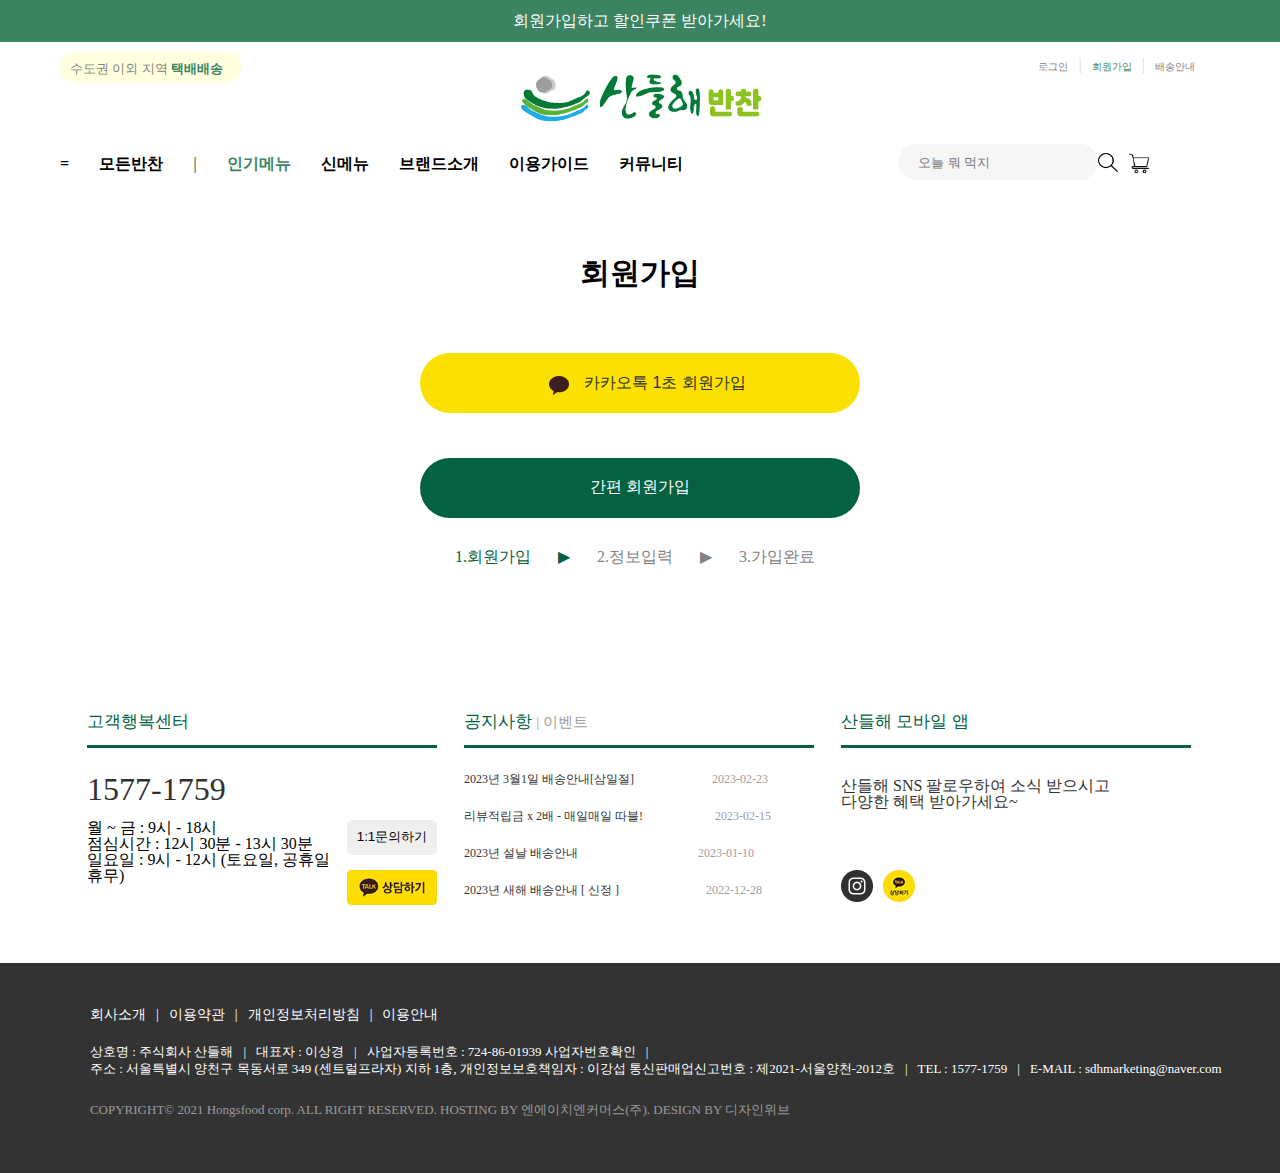
<file: login.html>
<!DOCTYPE html>
<html lang="en">

<head>
  <meta charset="UTF-8">
  <meta http-equiv="X-UA-Compatible" content="IE=edge">
  <meta name="viewport" content="width=device-width, initial-scale=1.0">
  <title>산들해반찬</title>
  <link href="css/reset.css" rel="stylesheet">
  <link href="css/common.css" rel="stylesheet">
  <style>
    #login {width:100%; height:450px; margin:0 auto; border-top: #828282;}
    #login > h1 {text-align: center; font-size: 30px; font-weight: bold; padding:65px 0px;}
    #login > .box {width: 440px; height: 166px; margin:0 auto;}
    #login > .box > button {width: 440px; height: 60px; margin:0px 0px 0px 0px; border:0; border-radius:30px; font-size:16px;}
    #login > .box > .c1 {background-color:#fce000; padding:18px 0px 0px 0px;}
    #login > .box > .c1 > a {color:#303030;}
    #login > .box > .c1 > img {margin:-13px 0px 0px 0px;}
    #login > .box > .c2 {background-color:#046142;margin:45px 0px 0px 0px;}
    #login > .box > .c2 > a {color:#fff}
    #login > .box2 {width: 440px; height: 30px; margin:0 auto; padding:20px 0px 0px 0px;}
    #login > .box2 > ul > li {float: left; margin:10px -8px 0px 35px; color:#828282; font-size:16px;}
    #login > .box2 > ul > li > span {color:#046142; }

  </style>
</head>

<body>
  <div id="header">

    <div class="box">
      <a href="#">회원가입하고 할인쿠폰 받아가세요!</a>
    </div>

    <div class="box2">

      <div class="top">
        <p>수도권 이외 지역 <span>택배배송</span></p>
      </div>

      <div class="login">
        <ul>
          <li><a href="#">로그인</a></li>
          <li>|</li>
          <li><a href="#"><span>회원가입</span></a></li>
          <li>|</li>
          <li><a href="#">배송안내</a></li>
        </ul>

      </div>

      <div id="logo">
        <a href="index.html" target="_self"><img src="img/logo2.jpg" alt="asd"></a>
      </div>
    </div>

    <nav>
      <ul>
        <li><a href="#">=</a></li>
        <li><a href="#">모든반찬</a></li>
        <li>|</li>
        <li>인기메뉴</li>
        <li><a href="#">신메뉴</a></li>
        <li><a href="#">브랜드소개</a></li>
        <li><a href="#">이용가이드</a></li>
        <li><a href="#">커뮤니티</a></li>
      </ul>

      <div class="textbox">
        <input type="image" src="img/icon2.jpg" alt="검색" class="image1">
        <input type="image" src="img/icon.jpg" alt="검색" class="image2">
        <input type="textbox" name="오늘 뭐먹지" class="textbox2" placeholder="오늘 뭐 먹지" autocomplete="off">

      </div>
    </nav>

  </div>

  <main id="login">
    <h1>회원가입</h1>
    <div class="box">
    <button class="c1"><img src="img/kakao.jpg" alt=""><a href="">카카오톡 1초 회원가입</a></button>
    <button class="c2"><a href="">간편 회원가입</a></button>
    </div>
    <div class="box2">
    <ul>
      <li><span>1.회원가입</span></li>
      <li><span>▶</span></li>
      <li>2.정보입력</li>
      <li>▶</li>
      <li>3.가입완료</li>
    </ul>
    </div>
  </main>






  <div id="footer2">
    <div class="ww">
    <a href="sub.html"><h6>고객행복센터</h6></a>
    
    <div class="www">
      <h1>1577-1759</h1>
      <a href="sub.html"><img src="img/www1.jpg" alt=""></a>
      <div class="wwww">
      <a href="sub.html"><button>1:1문의하기</button></a>
      </div>
      <ul>
        <li>월 ~ 금 : 9시 - 18시</li>
        <li>점심시간 : 12시 30분 - 13시 30분</li>
        <li>일요일 : 9시 - 12시 (토요일, 공휴일 휴무)</li>
      </ul>
    </div>
  </div>
  <div class="ww">
    <a href="sub.html"><h6>공지사항 <span>| 이벤트</span></h6></a>
    
    <div class="www">
      <ul>
        <li class="tlqkf"><a href="sub.html"> <pre>2023년 3월1일 배송안내[삼일절]                          <span>2023-02-23</span></pre> </a> </li>
        <li class="tlqkf"><a href="sub.html"> <pre>리뷰적립금 x 2배 - 매일매일 따블!                        <span>2023-02-15</span></pre></a></li>
        <li class="tlqkf"><a href="sub.html"> <pre>2023년 설날 배송안내                                        <span>2023-01-10</span></pre></a></li>
        <li class="tlqkf"><a href="sub.html"> <pre>2023년 새해 배송안내 [ 신정 ]                             <span>2022-12-28</span></pre></a></li>
      </ul>
    </div>
  </div>
  <div class="ww">
    <a href="sub.html"><h6>산들해 모바일 앱</h6></a>
    
    <div class="www">
      <h2>산들해 SNS 팔로우하여 소식 받으시고<br>
        다양한 혜택 받아가세요~</h2>
        <ul>
      <li><a href="sub.html"><img src="img/i-icon1.jpg" alt=""></a></li>
      <li><a href="sub.html"><img src="img/i-icon2.jpg" alt=""></a></li>
    </ul>
    </div>
    
  </div>
  </div>



  </div>
</div>
<div id="footer">
  <div class="q">
  <div class="qq">
  <ul>
    <li><a href="sub.html">회사소개</a></li>
    <li>|</li>
    <li><a href="sub.html">이용약관</a></li>
    <li>|</li>
    <li><a href="sub.html">개인정보처리방침</a></li>
    <li>|</li>
    <li><a href="sub.html">이용안내</a></li>
  </ul>
</div>
  <div class="qqq">
    <ul>
      <li>상호명 : 주식회사 산들해</li>
      <li>|</li>
      <li>대표자 : 이상경</li>
      <li>|</li>
      <li>사업자등록번호 : 724-86-01939 사업자번호확인</li>
      <li>|</li>
      <li>주소 : 서울특별시 양천구 목동서로 349 (센트럴프라자) 지하 1층, 개인정보보호책임자 : 이강섭
        통신판매업신고번호 : 제2021-서울양천-2012호</li>
      <li>|</li>
      <li>TEL : 1577-1759</li>
      <li>|</li>
      <li> E-MAIL : sdhmarketing@naver.com</li>
    </ul>
    <p>COPYRIGHT© 2021 Hongsfood corp. ALL RIGHT RESERVED. HOSTING BY 엔에이치엔커머스(주). DESIGN BY 디자인위브</p>
  </div>
</div>
</div>
</body>
</html>

  <script>

    $(document).ready(function () {



      $(".mainimgbox li:first-child").mouseover(function () {

        $("#cimg").attr("src", "img/foodimg3.jpg");

      });



      $(".mainimgbox li:nth-child(2)").mouseover(function () {

        $("#cimg").attr("src", "img/sub_03.jpg");

      });



      $(".mainimgbox li:nth-child(3)").mouseover(function () {

        $("#cimg").attr("src", "img/sub_01.jpg");
      });


      $(".mainimgbox li:nth-child(4)").mouseover(function () {

        $("#cimg").attr("src", "img/sub_02.jpg");
      });

    });

  </script>
</body>

</html>
</file>
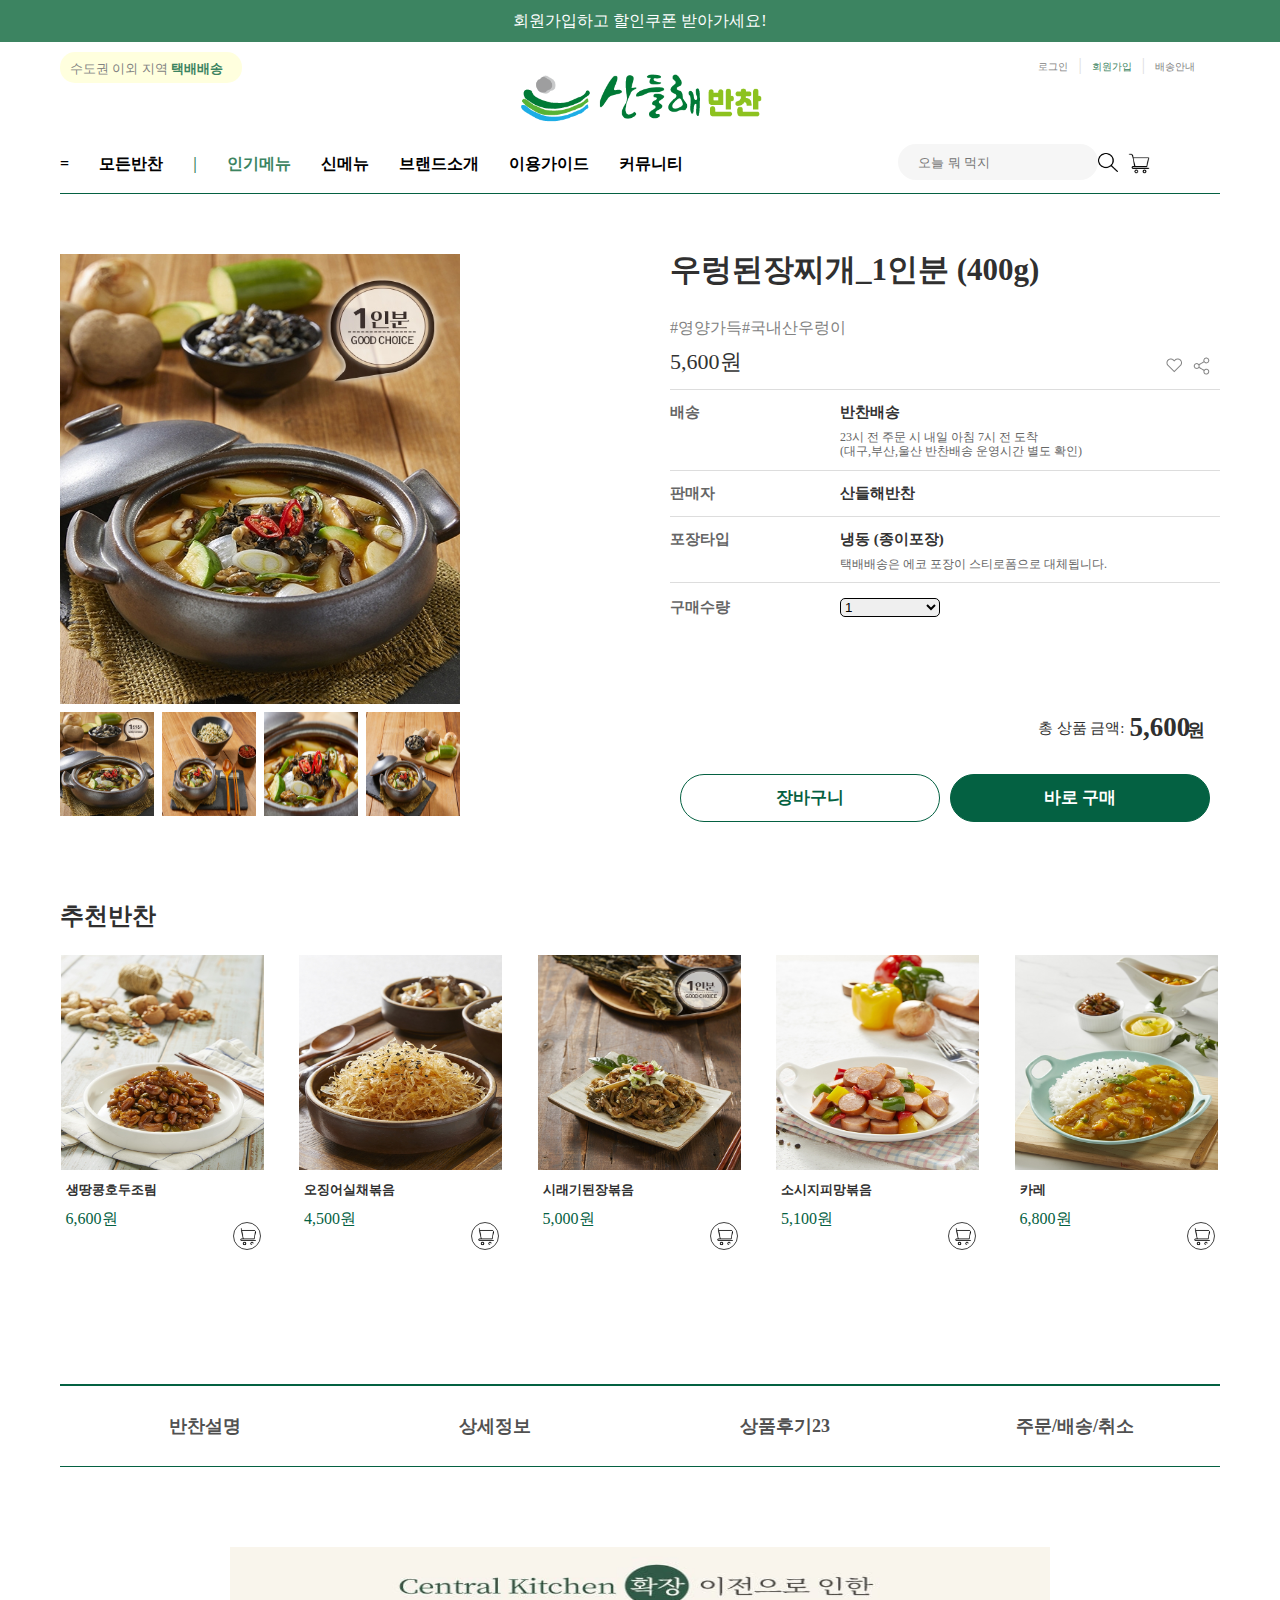
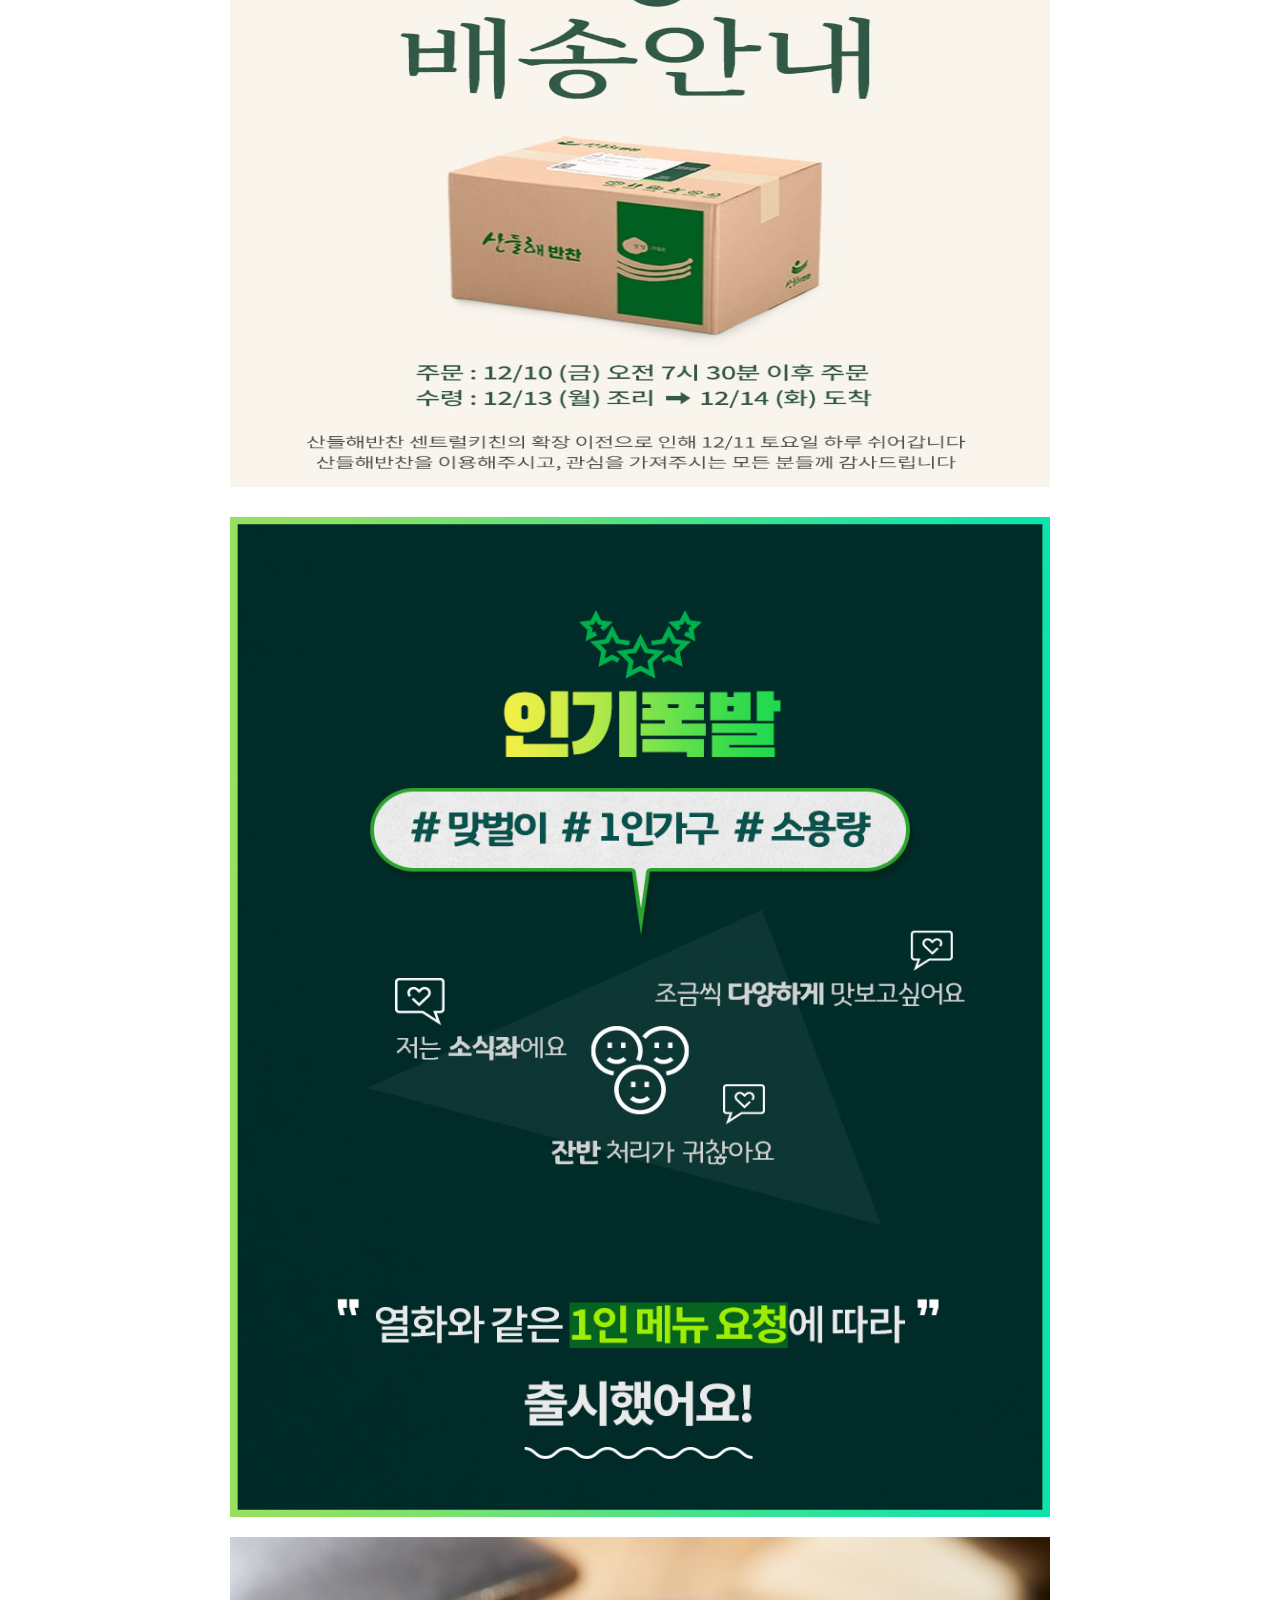
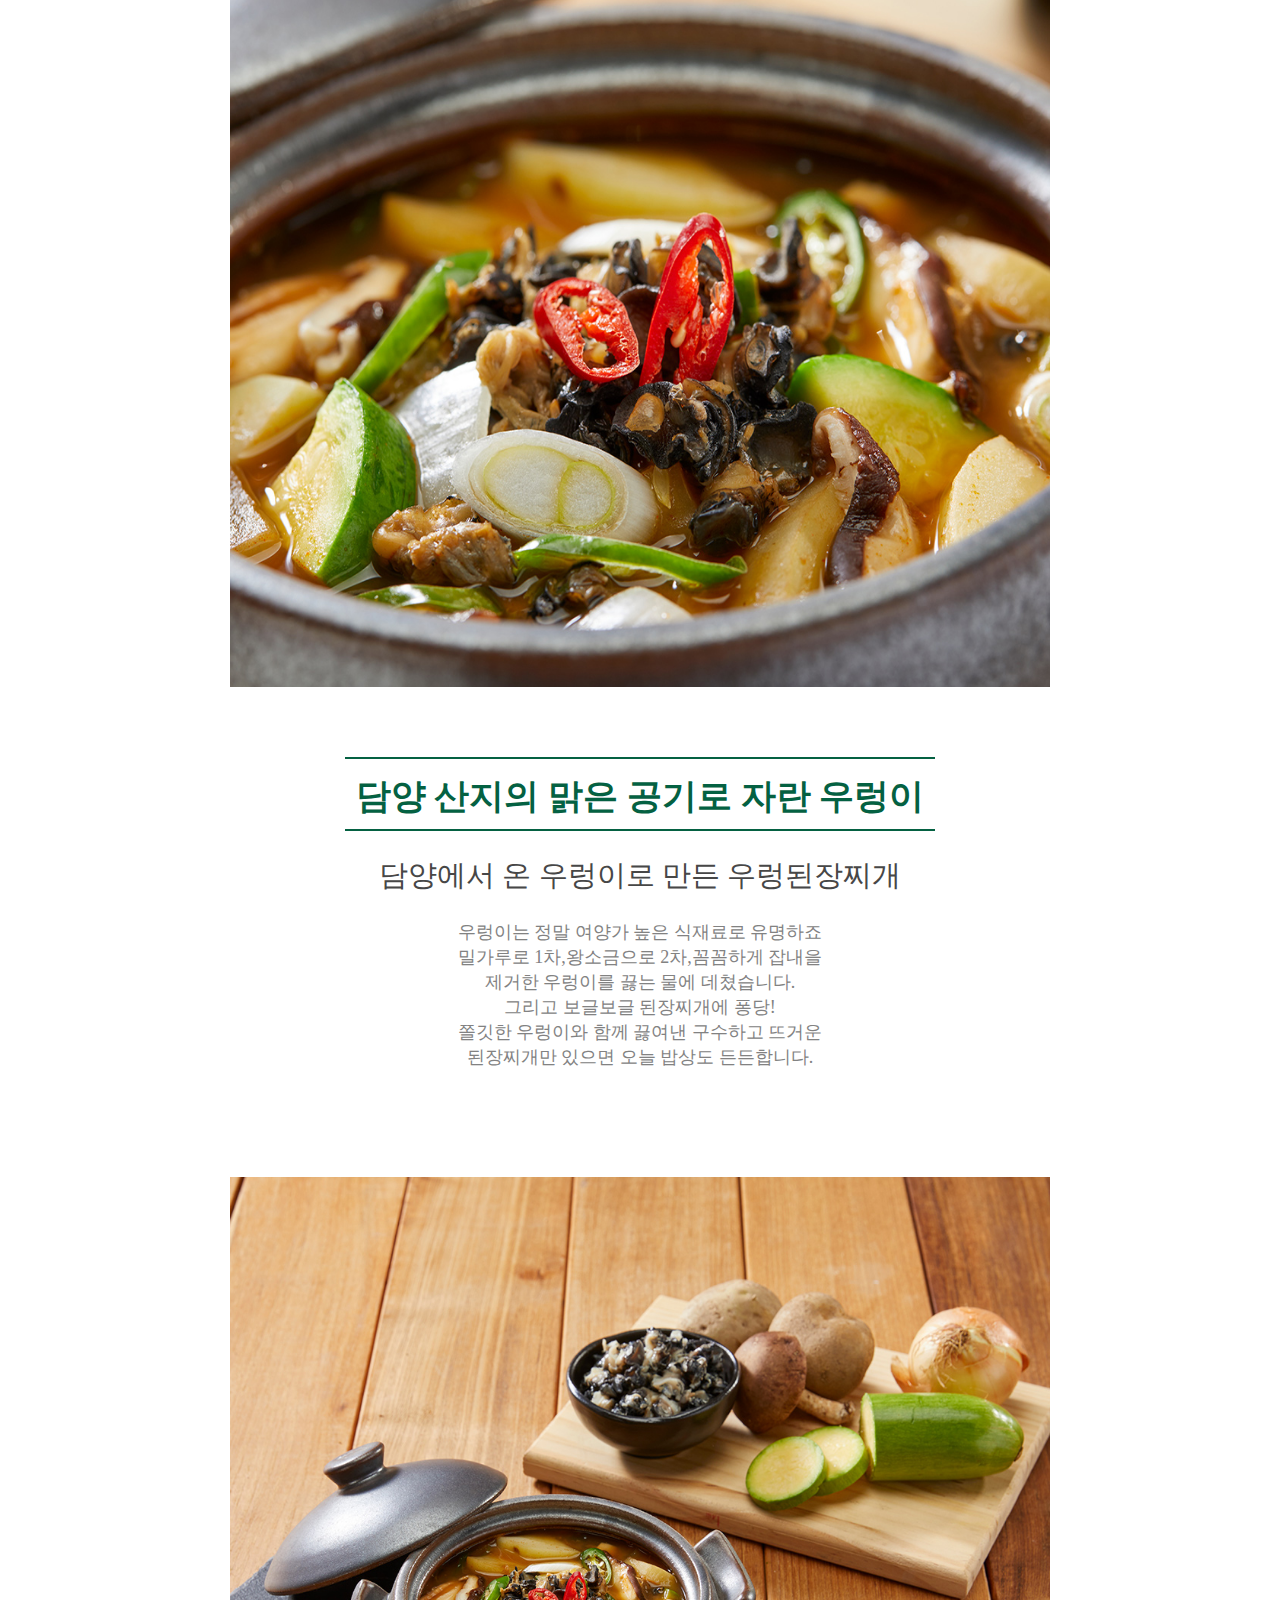
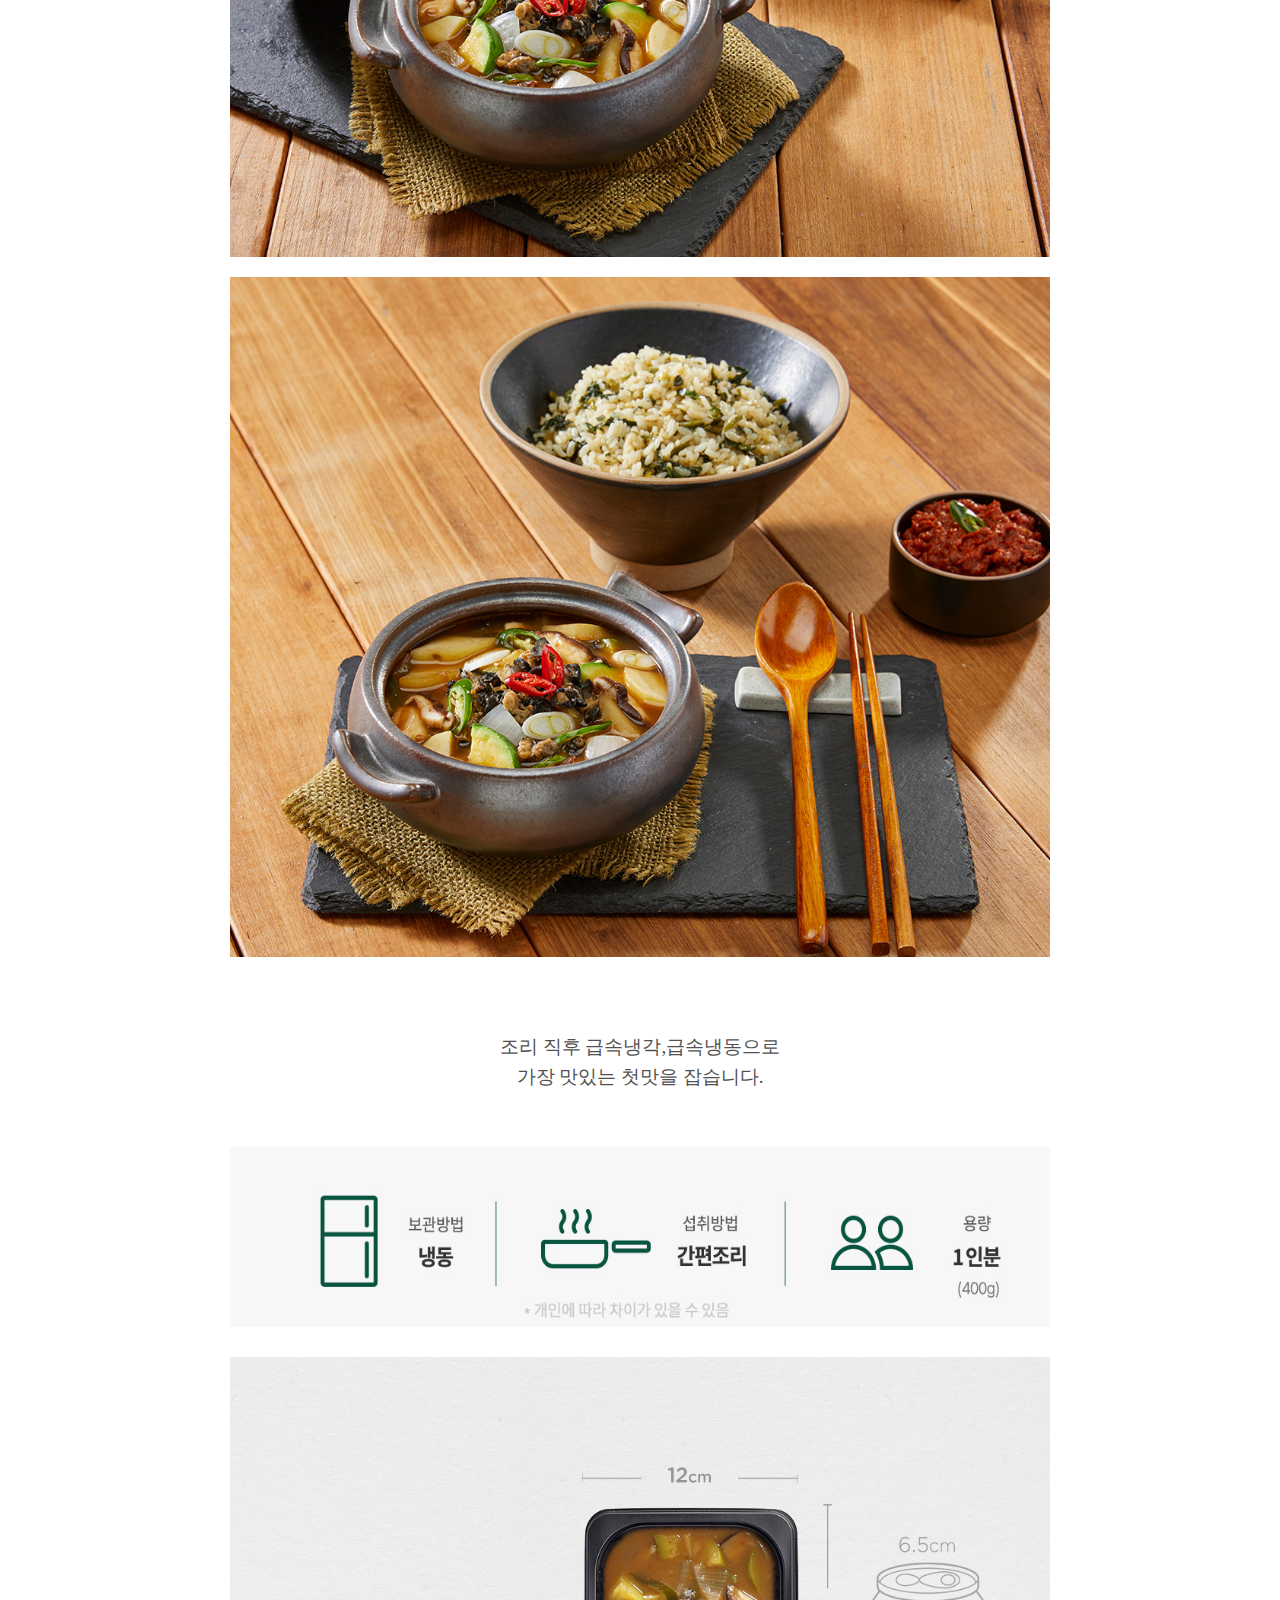
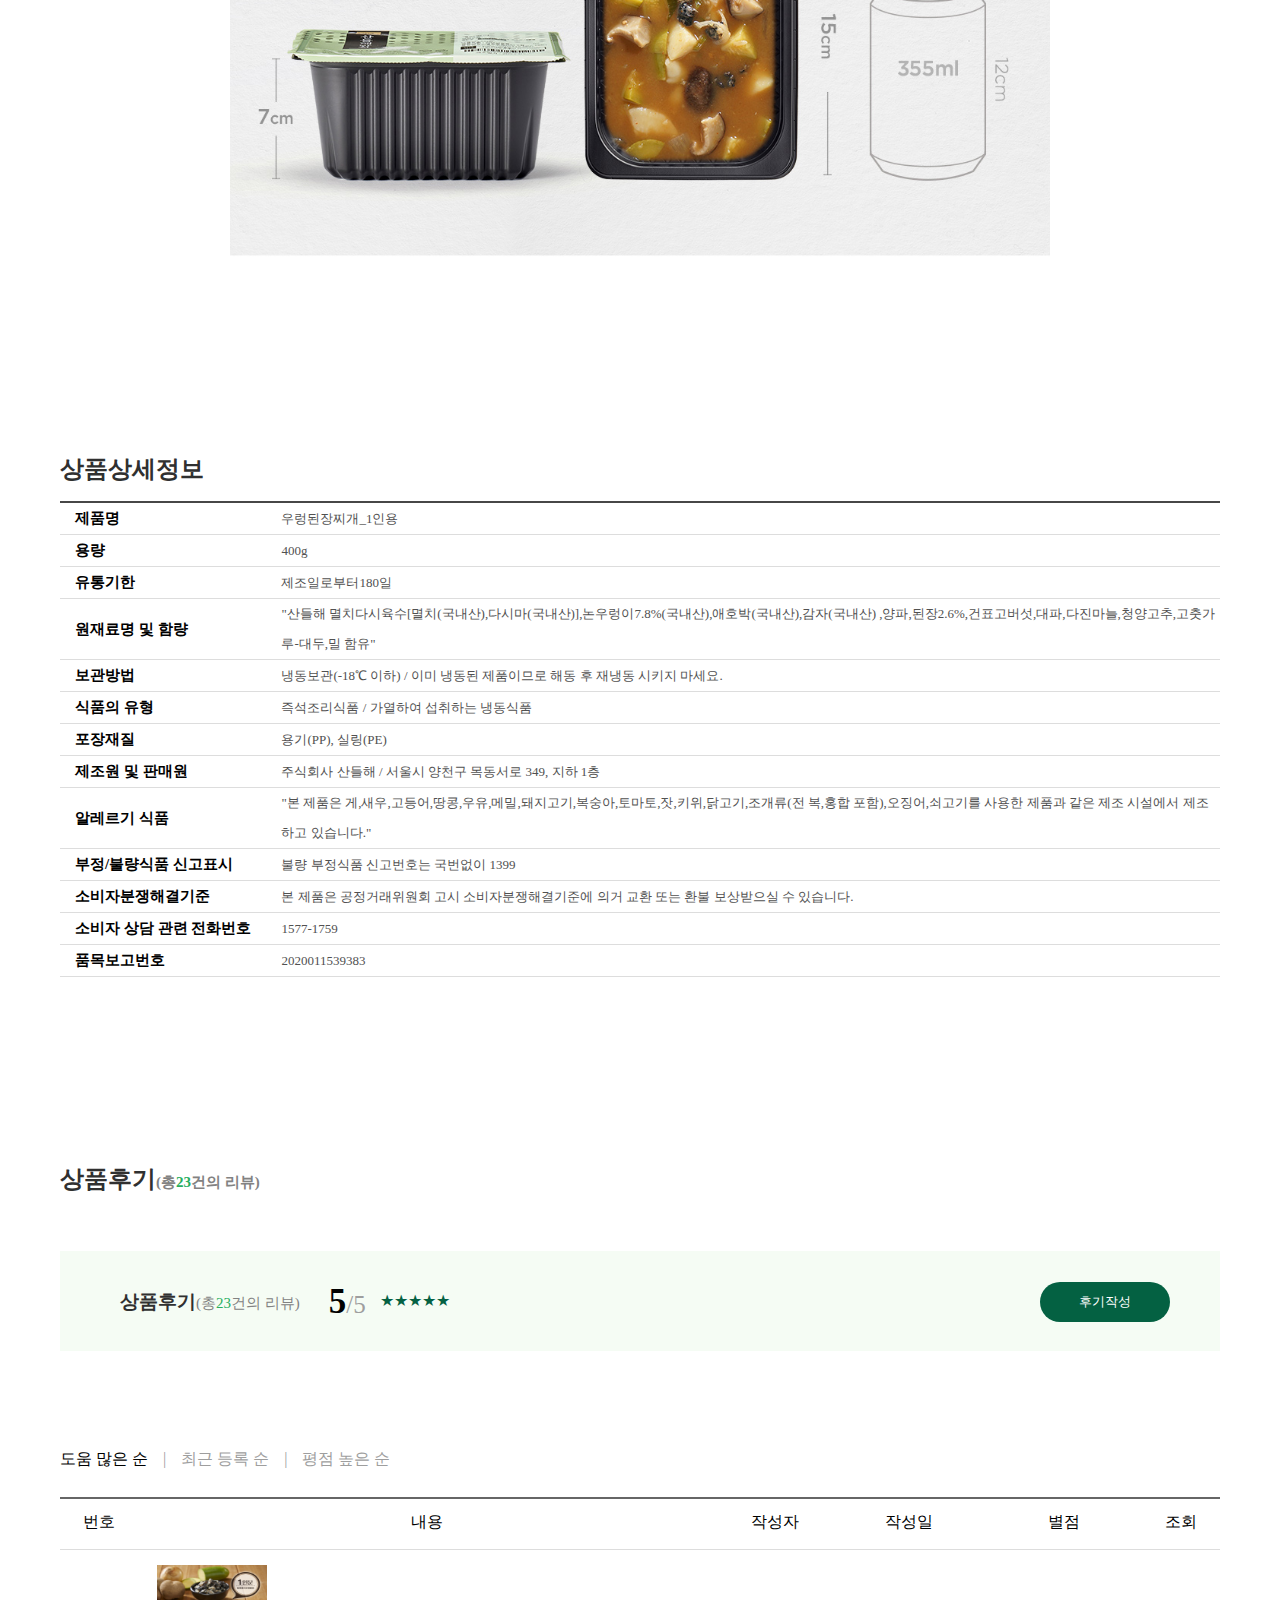
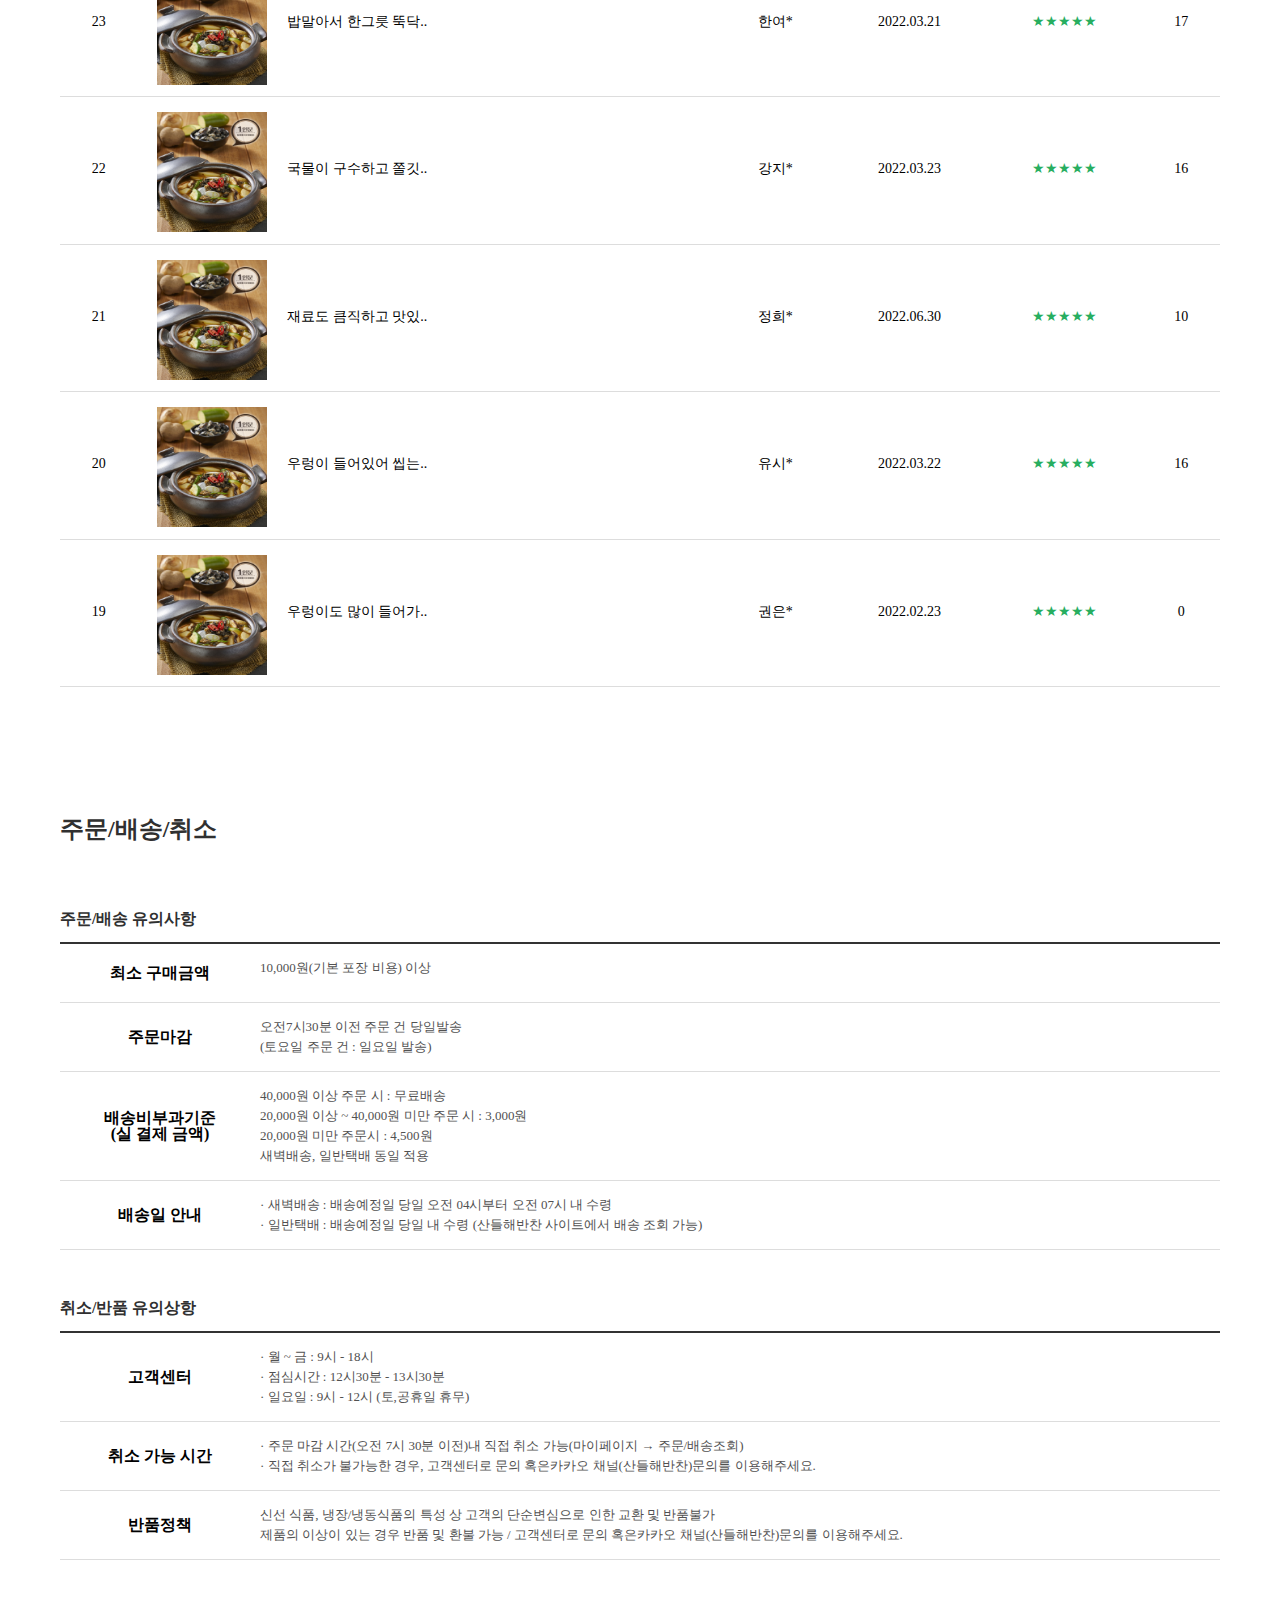
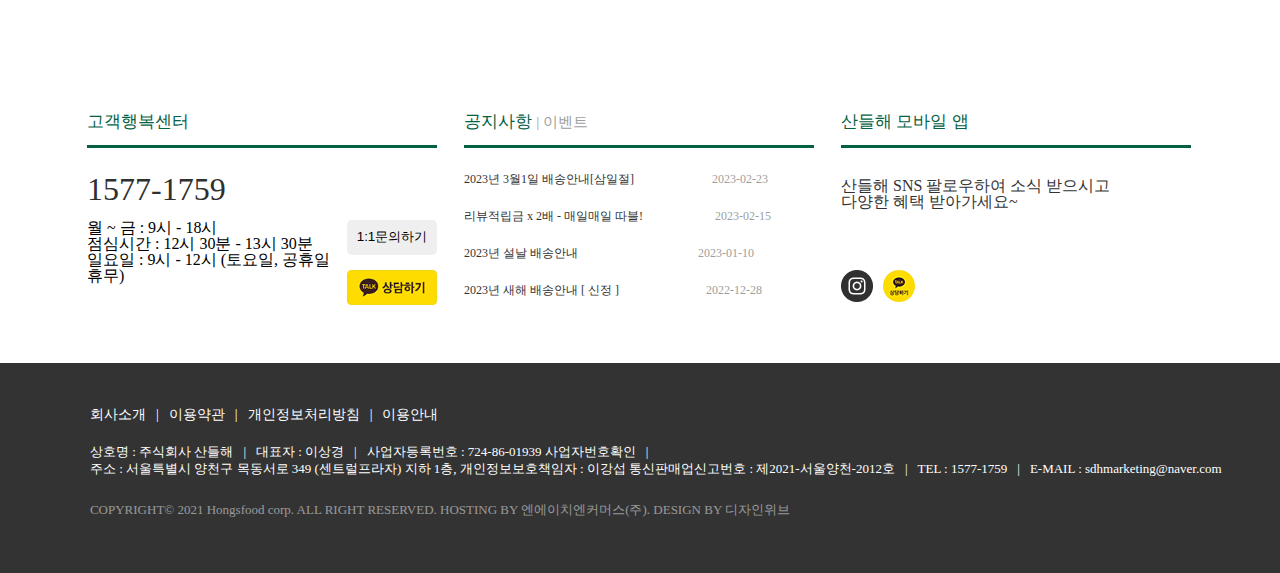
<file: sub.html>
<!DOCTYPE html>
<html lang="en">

<head>
  <meta charset="UTF-8">
  <meta http-equiv="X-UA-Compatible" content="IE=edge">
  <meta name="viewport" content="width=device-width, initial-scale=1.0">
  <title>산들해반찬</title>
  <link href="css/reset.css" rel="stylesheet">
  <link href="css/common.css" rel="stylesheet">
  <link href="css/sub.css" rel="stylesheet">
  <script src="https://ajax.googleapis.com/ajax/libs/jquery/3.3.1/jquery.min.js"></script>
</head>

<body>
  <div id="header">

    <div class="box">
      <a href="#">회원가입하고 할인쿠폰 받아가세요!</a>
    </div>

    <div class="box2">

      <div class="top">
        <p>수도권 이외 지역 <span>택배배송</span></p>
      </div>

      <div class="login">
        <ul>
          <li><a href="login.html" target="_self">로그인</a></li>
          <li>|</li>
          <li><a href="login.html" target="_self"><span>회원가입</span></a></li>
          <li>|</li>
          <li><a href="login.html" target="_self">배송안내</a></li>
        </ul>

      </div>

      <div id="logo">
        <a href="index.html" target="_self"><img src="img/logo2.jpg" alt="asd"></a>
      </div>
    </div>

    <nav>
      <ul>
        <li><a href="#">=</a></li>
        <li><a href="#">모든반찬</a></li>
        <li>|</li>
        <li>인기메뉴</li>
        <li><a href="#">신메뉴</a></li>
        <li><a href="#">브랜드소개</a></li>
        <li><a href="#">이용가이드</a></li>
        <li><a href="#">커뮤니티</a></li>
      </ul>

      <div class="textbox">
        <input type="image" src="img/icon2.jpg" alt="검색" class="image1">
        <input type="image" src="img/icon.jpg" alt="검색" class="image2">
        <input type="textbox" name="오늘 뭐먹지" class="textbox2" placeholder="오늘 뭐 먹지" autocomplete="off">

      </div>
    </nav>

  </div>




  <main id="sub">
    <div id="sub_content">

      <div id="mainimg">
        <div class="mainimgbox">
          <a href="#"><img src="img/foodimg3.jpg" alt="" id="cimg"></a>
          <ul>
            <li><img src="img/foodimg3.jpg" alt=""></li>
            <li><img src="img/sub_03.jpg" alt=""></li>
            <li><img src="img/sub_01.jpg" alt=""></li>
            <li><img src="img/sub_02.jpg" alt=""></li>
          </ul>
        </div>


        <div class="textbox">

          <table class="t1">

            <tr class="d1">
              <td>
                <h3>우렁된장찌개_1인분 (400g)</h3>
              </td>
              <td>
                <p>#영양가득#국내산우렁이</p>
              </td>
              <td>
                <div class="dd1">
                  <h4>5,600원</h4>
                  <img src="img/share-icon1.jpg" alt="">
                  <img src="img/wish-icon1.jpg" alt="">
                </div>
              </td>
            </tr>

            <tr class="d2">
              <td>
                <h3>배송</h3>
              </td>
              <td>
                <h4>반찬배송</h4>
              </td>
              <td>
                <p>23시 전 주문 시 내일 아침 7시 전 도착<br>
                  (대구,부산,울산 반찬배송 운영시간 별도 확인)</p>
              </td>
            </tr>

            <tr class="d3">
              <td>
                <h3>판매자</h3>
              </td>
              <td>
                <p>산들해반찬</p>
              </td>
            </tr>

            <tr class="d4">
              <td>
                <h3>포장타입</h3>
              </td>
              <td>
                <h4>냉동 (종이포장)</h4>
              </td>
              <td>
                <p>택배배송은 에코 포장이 스티로폼으로 대체됩니다.</p>
              </td>
            </tr>

            <tr class="checklist">
              <td>
                <h3>구매수량</h3>
              </td>
              <td>
                <select>
                  <option>1</option>
                  <option>2</option>
                  <option>3</option>
                  <option>4</option>
                  <option>5</option>
                  <option>6</option>
                  <option>7</option>
                </select>
              </td>
            </tr>

            <tr class="d5">
              <td>
                <h3>5,600 <span>원</span></h3>
              </td>
              <td>
                <h4>총 상품 금액:</h4>
              </td>
            </tr>

            <tr class="d6">
              <td><a href="#"><button>장바구니</button></a></td>
              <td><a href="#"><button class="f1">바로 구매</button></a></td>
            </tr>


          </table>

        </div>
      </div>


      <div id="aa">
        <h2>추천반찬</h2>
      </div>

      <div id="imgbox">

        <div class="imgs">
          <a href="#"><img src="img/subimg1.jpg" alt=""></a>
          <div class="textbox">
            <div class="text">
              <h1>생땅콩호두조림</h1>
              <h3>6,600원</h3>
              <img src="img/icon2.jpg" alt="">
            </div>
          </div>
        </div>

        <div class="imgs">
          <a href="#"><img src="img/subimg2.jpg" alt=""></a>
          <div class="textbox">
            <div class="text">
              <h1>오징어실채볶음</h1>
              <h3>4,500원</h3>
              <img src="img/icon2.jpg" alt="">
            </div>
          </div>
        </div>

        <div class="imgs">
          <a href="#"><img src="img/subimg3.jpg" alt=""></a>
          <div class="textbox">
            <div class="text">
              <h1>시래기된장볶음</h1>
              <h3>5,000원</h3>
              <img src="img/icon2.jpg" alt="">
            </div>
          </div>
        </div>

        <div class="imgs">
          <a href="#"><img src="img/subimg4.jpg" alt=""></a>
          <div class="textbox">
            <div class="text">
              <h1>소시지피망볶음</h1>
              <h3>5,100원</h3>
              <img src="img/icon2.jpg" alt="">
            </div>
          </div>
        </div>

        <div class="imgs">
          <a href="#"><img src="img/subimg5.jpg" alt=""></a>
          <div class="textbox">
            <div class="text">
              <h1>카레</h1>
              <h3>6,800원</h3>
              <img src="img/icon2.jpg" alt="">
            </div>
          </div>
        </div>

      </div>





      <div id="list">
        <div id="listbox">

          <a href="#content1">
            <ul class="q1">
              <li>반찬설명</li>
            </ul>
          </a>

          <a href="#content2">
            <ul class="q2">
              <li>상세정보</li>
            </ul>
          </a>

          <a href="#content3">
            <ul class="q3">
              <li>상품후기23</li>
            </ul>
          </a>

          <a href="#content4">
            <ul class="q4">
              <li>주문/배송/취소</li>
            </ul>
          </a>

        </div>
      </div>
      <div id="listimg">
        <div id="img">

          <div class="img1" id="content1">
            <img src="img/ins8.jpg" alt="">
          </div>

          <div class="img2">
            <img src="img/subi2.jpg" alt="">
          </div>

          <div class="img3">
            <img src="img/sub_01.jpg" alt="">
          </div>

          <div class="text1">
            <h1>담양 산지의 맑은 공기로 자란 우렁이</h1>
            <h3>담양에서 온 우렁이로 만든 우렁된장찌개</h3>
            <p>
              우렁이는 정말 여양가 높은 식재료로 유명하죠
              <br>
              밀가루로 1차,왕소금으로 2차,꼼꼼하게 잡내을
              <br>
              제거한 우렁이를 끓는 물에 데쳤습니다.
              <br>
              그리고 보글보글 된장찌개에 퐁당!
              <br>
              쫄깃한 우렁이와 함께 끓여낸 구수하고 뜨거운
              <br>
              된장찌개만 있으면 오늘 밥상도 든든합니다.
            </p>
          </div>

          <div class="img4">
            <img src="img/sub_02.jpg" alt="">
          </div>

          <div class="img5">
            <img src="img/sub_03.jpg" alt="">
          </div>

          <div class="text2">
            <h1>
              조리 직후 급속냉각,급속냉동으로
              <br>
              가장 맛있는 첫맛을 잡습니다.
            </h1>
          </div>

          <div class="img6">
            <img src="img/sub_04.jpg" alt="">
          </div>

          <div class="img7">
            <img src="img/sub_05.jpg" alt="">
          </div>


        </div>

        <div id="deta">
          <h1 id="content2">상품상세정보</h1>

          <table class="t2">
            <tr>
              <th>제품명</th>
              <td>우렁된장찌개_1인용</td>
            </tr>

            <tr>
              <th>용량</th>
              <td>400g</td>
            </tr>

            <tr>
              <th>유통기한</th>
              <td>제조일로부터180일</td>
            </tr>

            <tr>
              <th class="s1">원재료명 및 함량</th>
              <td>"산들해 멸치다시육수[멸치(국내산),다시마(국내산)],논우렁이7.8%(국내산),애호박(국내산),감자(국내산)
                ,양파,된장2.6%,건표고버섯,대파,다진마늘,청양고추,고춧가루-대두,밀 함유"</td>
            </tr>

            <tr>
              <th>보관방법</th>
              <td>냉동보관(-18℃ 이하) / 이미 냉동된 제품이므로 해동 후 재냉동 시키지 마세요.</td>
            </tr>

            <tr>
              <th>식품의 유형</th>
              <td>즉석조리식품 / 가열하여 섭취하는 냉동식품</td>
            </tr>

            <tr>
              <th>포장재질</th>
              <td>용기(PP), 실링(PE)</td>
            </tr>

            <tr>
              <th>제조원 및 판매원</th>
              <td>주식회사 산들해 / 서울시 양천구 목동서로 349, 지하 1층</td>
            </tr>

            <tr>
              <th class="s1">알레르기 식품</th>
              <td>"본 제품은 게,새우,고등어,땅콩,우유,메밀,돼지고기,복숭아,토마토,잣,키위,닭고기,조개류(전
                복,홍합 포함),오징어,쇠고기를 사용한 제품과 같은 제조 시설에서 제조하고 있습니다."</td>
            </tr>

            <tr>
              <th>부정/불량식품 신고표시</th>
              <td>불량 부정식품 신고번호는 국번없이 1399</td>
            </tr>

            <tr>
              <th>소비자분쟁해결기준</th>
              <td>본 제품은 공정거래위원회 고시 소비자분쟁해결기준에 의거 교환 또는 환불 보상받으실 수 있습니다.</td>
            </tr>

            <tr>
              <th>소비자 상담 관련 전화번호</th>
              <td>1577-1759</td>
            </tr>

            <tr>
              <th>품목보고번호</th>
              <td>2020011539383</td>
            </tr>

          </table>
        </div>
        <div id="deta2">
          <h1 id="content3">상품후기<span>(총<strong>23</strong>건의 리뷰)</span></h1>
          <div class="box2">
            <h1>상품후기<span>(총<strong>23</strong>건의 리뷰)</span></h1>
            <p>5<span>/5</span></p>
            <h3>★★★★★</h3>
            <a href=""><button>후기작성</button></a>
          </div>

          <div class="box3">
            <ul>
              <li>도움 많은 순</li>
              <li><span>|</span></li>
              <li><span>최근 등록 순</span></li>
              <li><span>|</span></li>
              <li><span>평점 높은 순</span></li>
            </ul>
          </div>
          <table class="t3">
            <tr>
              <th>번호</th>
              <th>내용</hd>
              <th>작성자</th>
              <th>작성일</th>
              <th>별점</th>
              <th>조회</th>
            </tr>
            <tr>
              <td>23</td>
              <td>
                <img src="img/foodimg3.jpg" alt="">
                <p>밥말아서 한그릇 뚝닥..</p>
              </td>
              <td>한여*</td>
              <td>2022.03.21</td>
              <td class="a">★★★★★</td>
              <td>17</td>
            </tr>
            <tr>
              <td>22</td>
              <td>
                <img src="img/foodimg3.jpg" alt="">
                <p>국물이 구수하고 쫄깃..</p>
              </td>
              <td>강지*</td>
              <td>2022.03.23</td>
              <td class="a">★★★★★</td>
              <td>16</td>
            </tr>
            <tr>
              <td>21</td>
              <td>
                <img src="img/foodimg3.jpg" alt="">
                <p>재료도 큼직하고 맛있..</p>
              </td>
              <td>정희*</td>
              <td>2022.06.30</td>
              <td class="a">★★★★★</td>
              <td>10</td>
            </tr>
            <tr>
              <td>20</td>
              <td>
                <img src="img/foodimg3.jpg" alt="">
                <p>우렁이 들어있어 씹는..</p>
              </td>
              <td>유시*</td>
              <td>2022.03.22</td>
              <td class="a">★★★★★</td>
              <td>16</td>
            </tr>
            <tr>
              <td>19</td>
              <td>
                <img src="img/foodimg3.jpg" alt="">
                <p>우렁이도 많이 들어가..</p>
              </td>
              <td>권은*</td>
              <td>2022.02.23</td>
              <td class="a">★★★★★</td>
              <td>0</td>
            </tr>
          </table>

        </div>
        <div id="deta3">
          <h1 id="content4">주문/배송/취소</h1>
          <h2>주문/배송 유의사항</h2>
          <table>
            <tr>
              <th>최소 구매금액</th>
              <td>10,000원(기본 포장 비용) 이상</td>
            </tr>
            <tr>
              <th>주문마감</th>
              <td>
                오전7시30분 이전 주문 건 당일발송
                <br>
                (토요일 주문 건 : 일요일 발송)
              </td>
            </tr>
            <tr>
              <th>배송비부과기준
                <br>
                (실 결제 금액)
              </th>
              <td>
                40,000원 이상 주문 시 : 무료배송
                <br>
                20,000원 이상 ~ 40,000원 미만 주문 시 : 3,000원
                <br>
                20,000원 미만 주문시 : 4,500원
                <br>
                새벽배송, 일반택배 동일 적용
              </td>
            </tr>
            <tr>
              <th>배송일 안내</th>
              <td>
                · 새벽배송 : 배송예정일 당일 오전 04시부터 오전 07시 내 수령
                <br>
                · 일반택배 : 배송예정일 당일 내 수령 (산들해반찬 사이트에서 배송 조회 가능)
              </td>
            </tr>
          </table>

          <h2>취소/반품 유의상항</h2>

          <table>
            <tr>
              <th>고객센터</th>
              <td>
                · 월 ~ 금 : 9시 - 18시
                <br>
                · 점심시간 : 12시30분 - 13시30분
                <br>
                · 일요일 : 9시 - 12시 (토,공휴일 휴무)
              </td>
            </tr>
            <tr>
              <th>취소 가능 시간</th>
              <td>· 주문 마감 시간(오전 7시 30분 이전)내 직접 취소 가능(마이페이지 → 주문/배송조회)
                <br>
                · 직접 취소가 불가능한 경우, <b>고객센터</b>로 문의 혹은<b>카카오 채널(산들해반찬)문의</b>를 이용해주세요.
              </td>
            </tr>
            <tr>
              <th>반품정책</th>
              <td>신선 식품, 냉장/냉동식품의 특성 상 고객의 단순변심으로 인한 교환 및 반품불가
                <br>
                제품의 이상이 있는 경우 반품 및 환불 가능 / <b>고객센터</b>로 문의 혹은<b>카카오 채널(산들해반찬)문의</b>를 이용해주세요.
              </td>
            </tr>
          </table>
        </div>

      </div>
  </main>




  <div id="footer2">
    <div class="ww">
    <a href="sub.html"><h6>고객행복센터</h6></a>
    
    <div class="www">
      <h1>1577-1759</h1>
      <a href="sub.html"><img src="img/www1.jpg" alt=""></a>
      <div class="wwww">
      <a href="sub.html"><button>1:1문의하기</button></a>
      </div>
      <ul>
        <li>월 ~ 금 : 9시 - 18시</li>
        <li>점심시간 : 12시 30분 - 13시 30분</li>
        <li>일요일 : 9시 - 12시 (토요일, 공휴일 휴무)</li>
      </ul>
    </div>
  </div>
  <div class="ww">
    <a href="sub.html"><h6>공지사항 <span>| 이벤트</span></h6></a>
    
    <div class="www">
      <ul>
        <li class="tlqkf"><a href="sub.html"> <pre>2023년 3월1일 배송안내[삼일절]                          <span>2023-02-23</span></pre> </a> </li>
        <li class="tlqkf"><a href="sub.html"> <pre>리뷰적립금 x 2배 - 매일매일 따블!                        <span>2023-02-15</span></pre></a></li>
        <li class="tlqkf"><a href="sub.html"> <pre>2023년 설날 배송안내                                        <span>2023-01-10</span></pre></a></li>
        <li class="tlqkf"><a href="sub.html"> <pre>2023년 새해 배송안내 [ 신정 ]                             <span>2022-12-28</span></pre></a></li>
      </ul>
    </div>
  </div>
  <div class="ww">
    <a href="sub.html"><h6>산들해 모바일 앱</h6></a>
    
    <div class="www">
      <h2>산들해 SNS 팔로우하여 소식 받으시고<br>
        다양한 혜택 받아가세요~</h2>
        <ul>
      <li><a href="sub.html"><img src="img/i-icon1.jpg" alt=""></a></li>
      <li><a href="sub.html"><img src="img/i-icon2.jpg" alt=""></a></li>
    </ul>
    </div>
    
  </div>
  </div>



  </div>
</div>
<div id="footer">
  <div class="q">
  <div class="qq">
  <ul>
    <li><a href="sub.html">회사소개</a></li>
    <li>|</li>
    <li><a href="sub.html">이용약관</a></li>
    <li>|</li>
    <li><a href="sub.html">개인정보처리방침</a></li>
    <li>|</li>
    <li><a href="sub.html">이용안내</a></li>
  </ul>
</div>
  <div class="qqq">
    <ul>
      <li>상호명 : 주식회사 산들해</li>
      <li>|</li>
      <li>대표자 : 이상경</li>
      <li>|</li>
      <li>사업자등록번호 : 724-86-01939 사업자번호확인</li>
      <li>|</li>
      <li>주소 : 서울특별시 양천구 목동서로 349 (센트럴프라자) 지하 1층, 개인정보보호책임자 : 이강섭
        통신판매업신고번호 : 제2021-서울양천-2012호</li>
      <li>|</li>
      <li>TEL : 1577-1759</li>
      <li>|</li>
      <li> E-MAIL : sdhmarketing@naver.com</li>
    </ul>
    <p>COPYRIGHT© 2021 Hongsfood corp. ALL RIGHT RESERVED. HOSTING BY 엔에이치엔커머스(주). DESIGN BY 디자인위브</p>
  </div>
</div>
</div>
</body>
</html>

  <script>

    $(document).ready(function () {



      $(".mainimgbox li:first-child").mouseover(function () {

        $("#cimg").attr("src", "img/foodimg3.jpg");

      });



      $(".mainimgbox li:nth-child(2)").mouseover(function () {

        $("#cimg").attr("src", "img/sub_03.jpg");

      });



      $(".mainimgbox li:nth-child(3)").mouseover(function () {

        $("#cimg").attr("src", "img/sub_01.jpg");
      });


      $(".mainimgbox li:nth-child(4)").mouseover(function () {

        $("#cimg").attr("src", "img/sub_02.jpg");
      });

    });

  </script>
</body>

</html>
</file>
<file: css/common.css>
@charset "utf-8";

   #header {width:100%; height:192.95px; margin:0 auto;}
    #header > .box {width:100%; height:42px; background-color: #3c8461;}
    #header > .box > a {text-align: center; text-decoration: none; margin: 0px 0px 0px 0px; color: #fff; display: block; font-size: 15px large; padding:13px 0px 0px 0px;}

    /*로그인*/
    #header > .box2 {width:1160px; height:97px; margin:0 auto;}
    .box2 > .top {width:182px; height:31px; background-color:#FFFFDE; float:left; margin:10px 0px 0px 0px; border-radius:15px;}
    .box2 > .top > p {font-size:13px; margin:10px; color:#828282;}
    .box2 > .top > p > span {color:#3c8461; font-weight: bold;}

    .login {width:171.58px; height:30px; float:right; margin:10px 10px 0px 0px;}
    .login > ul > li {color:#ddd; float:left; margin:5px 10px 0px 0px;}
    .login > ul > li > a {text-decoration:none; color:#828282; font-size: 10px;}
    .login > ul > li > a > span {text-decoration:none; color:#3c8461; font-size: 10px;}

    /*로고*/
    #logo {width:270px; height:52px; margin:0 auto; padding: 30px 0px 0px;}
    #logo > a > img {width:100%; height:100%;}

    /*네비*/
    #header > nav {width:1160px; height:53.95px; margin:0 auto;}
    nav > ul > li {float:left; margin:17px 30px 0px 0px; color:#3c8461;font-size:16px; font-weight: bold;}
    nav > ul > li > a {text-decoration:none;color:#000;}
    nav > ul > .g1 {text-decoration:none;color:#000;}
    nav > ul > li > a:hover {color:#3c8461;}
    nav > .textbox > .textbox2 {float:right; padding:0px 10px 0px 20px; width:170px; height:36px; margin:5px 0px 0px 0px; border-radius:20px; border:0; background-color:#F6F6F6;}
    nav > .textbox > .image1 {width:22px; height:21px; float:right; margin:14px 70px 0px 10px}
    nav > .textbox > .image2 {width:20px; height:19px; float:right; margin:14px 0px 0px 0px;}

   


      /*정보*/
      #footer2 {width:1160px; height:230px; padding:40px 0px 0px; margin:0 auto;}
      #footer2 > .ww {width: 350px; height:200px; float: left; margin:30px 0px 0px 27px;} 
      #footer2 > .ww > a > h6 {width:180px; float: left ; padding:0 0 15px ; font-size: 17px; color: #046142;}
      #footer2 > .ww > a > h6 > span {font-size: 15px; color: #9e9e9e;}
      #footer2 > .ww > .www {width:350px; height:160px; float: left; border-top:3px solid #046142 ;}
      #footer2 > .ww > .www > h1 {font-size:32px; color:#303030; margin:25px 0px 15px 0px ;}
      #footer2 > .ww > .www > ul > a {font-size:12px; margin:10px 0px 0px; color:#828282;}
      #footer2 > .ww > .www > ul > li {text-decoration:none;}
      #footer2 > .ww > .www > ul > li > a > pre {font-size:12px; margin:25px 0px 0px 0px; color:#333;}
      #footer2 > .ww > .www > ul > li > a > pre > span {color:#9e9e9e}
      #footer2 > .ww > .www > ul > .tlqkf {margin:20px 0px 0px 0px; font-size:14px; color: #333;}
      #footer2 > .ww > .www > h2 {font-size:16px; color:#333; padding:30px 0px 0px; }
      #footer2 > .ww > .www > a > img {float: right; width: 90px; height:35px; margin:50px 0px 0px 0px; }
      #footer2 > .ww > .www > .wwww > a > button {float: right; width: 90px; height:35px; margin:0px -90px 10px 10px; border-radius:5px; border: 1px;}
      #footer2 > .ww > .www > .wwww > a > button:hover {cursor: pointer;}
      #footer2 > .ww > .www > ul > li > a > img {float: left; margin:60px 10px 0px 0px;} 



     #footer {width:100%; height:210px; margin:0 auto; padding:50px 0px 0px 0px;}
     .q {width:100%px; height:120px; padding:45px 0px; background-color: #f7f7f7; margin:0 auto; background-color: #333;}
     .q > .qq {width:1160px; height:20px; padding:0px 10px 15px 50px; margin:0 auto;} 
     .q > .qq > ul > li {float: left; font-size:14px; margin:0px 0px 0px 10px; color: #fff;}
     .q > .qq > ul > li > a {float: left; font-size:14px; color: #fff;}
     .q > .qqq > ul {width:1170px; height:40px; padding:0px 0px 0px 50px; margin:0 auto;}
     .q > .qqq > ul > li {float: left; font-size:13px; color:#fff; margin:0px 0px 0px 10px;}
     .q > .qqq > ul > li {float: left; font-size:13px; color:#fff; margin:0px 0px 0px 10px; line-height: 17px;}
     .q > .qqq > p {color: #fff; font-size:13px; padding: 20px 460px 0px 60px; color:#ffffff80; text-align: center;}
</file>
<file: css/sub.css>
@charset "utf-8";


  /*메인*/
  #sub_content {width:100%; height:9450px; padding:0px 0px 0px; margin:0 auto;}

  /*메인이미지*/
  #mainimg {width:1160px; height:570px; margin:0 auto; padding:60px 0px 0px 0px; border-top:1px solid #046142;}
  #mainimg > .mainimgbox {width:450px; height:570px; float:left;}
  #mainimg > .mainimgbox > a > img {width:400px; height:450px;}
  #mainimg > .mainimgbox > ul > li >img {width: 94px; height: 104px; background-color: blanchedalmond; float: left; margin:8px 8px 0px 0px;}
  #mainimg > .textbox {width:550px; height:550px; float:right;}
  #mainimg > .textbox > .t1,.d1,.d2,.d3,.d4,.d5,.d6,.checklist {width:550px; height:60px; float:right; padding:0px 0px 15px; margin:0px 0px 0px 0px;}
  #mainimg > .textbox > .t1 > tr,.d1 {margin:0px 0px 0px 0px; height: 120px;}
  #mainimg > .textbox > .t1 > tr,.d1 > td {display: block;}
  #mainimg > .textbox > .t1 > tr,.d1 > td > h3 {font-size: 31px; color:#303030; font-weight: bold;}
  #mainimg > .textbox > .t1 > tr,.d1 > td > p {padding:35px 0px 0px; font-size:16px; color: #828282;}
  #mainimg > .textbox > .t1 > tr,.d1 > td > .dd1 {float: left; width:550px; height: 30px; margin:15px 0px 0px;}
  #mainimg > .textbox > .t1 > tr,.d1 > td > .dd1 > h4 {padding:0px 0px 0px; color:#333; font-size: 22px;}
  #mainimg > .textbox > .t1 > tr,.d1 > td > .dd1 > img {float: right; margin:-16px 10px 0px 0px;}



  #mainimg > .textbox > .t1 > tr,.d2 {margin:0px 0px 0px 0px; border-top:1px solid #ddd ;}
  #mainimg > .textbox > .t1 > tr,.d2 {height:65px;}
  #mainimg > .textbox > .t1 > tr,.d2 > td {float: left;}
  #mainimg > .textbox > .t1 > tr,.d2 > td > h3 {font-size:15px; margin:15px 0px 0px 0px; color: #666; font-weight: bold; width: 170px; height:25px;}
  #mainimg > .textbox > .t1 > tr,.d2 > td > h4 {margin:15px 0px 0px 0px; font-size:15px; color: #333;font-weight: bold; width: 380px; height:25px; }
  #mainimg > .textbox > .t1 > tr,.d2 > td > p {font-size:12px; color: #666; margin:0px 0px 0px 170px; line-height:14px;}

  #mainimg > .textbox > .t1 > tr,.d3 {margin:0px 0px 0px 0px;  border-top:1px solid #ddd ;}
  #mainimg > .textbox > .t1 > tr,.d3 {height:30px;}
  #mainimg > .textbox > .t1 > tr,.d3 > td {float: left;}
  #mainimg > .textbox > .t1 > tr,.d3 > td > h3 {font-size:15px; color: #666; margin:15px 0px 0px 0px; font-weight: bold; width: 170px; height:25px;}
  #mainimg > .textbox > .t1 > tr,.d3 > td > p {font-size:15px; color: #333; margin:15px 0px 0px 0px; font-weight: bold; width: 380px; height:25px;}

  #mainimg > .textbox > .t1 > tr,.d4 {margin:0px 0px 0px 0px; border-top:1px solid #ddd ;}
  #mainimg > .textbox > .t1 > tr,.d4 {height:50px;}
  #mainimg > .textbox > .t1 > tr,.d4 > td {float: left;}
  #mainimg > .textbox > .t1 > tr,.d4 > td > h3 {font-size:15px; margin:15px 0px 0px 0px; color: #666; font-weight: bold; width: 170px; height:25px;}
  #mainimg > .textbox > .t1 > tr,.d4 > td > h4 {margin:15px 0px 0px 0px; font-size:15px; color: #333;font-weight: bold; width: 380px; height:25px;}
  #mainimg > .textbox > .t1 > tr,.d4 > td > p {font-size:12px; color: #666; margin:0px 0px 0px 170px; line-height:14px;}

  #mainimg > .textbox > .t1 > tr,.checklist {width:550px; height:40px; float:right; padding:15px 0px 0px; color: #666; font-size:15px; font-weight: bold; border-top:1px solid #ddd;}
  #mainimg > .textbox > .t1 > tr,.checklist > td > h3 {padding:0px 110px 0px 0px;}
  #mainimg > .textbox > .t1 > tr,.checklist > td > select {width:100px; border:1px solid; border-radius:5px;}

#mainimg > .textbox > .t1 > tr,.d5 {width:550px; height:50px; float:right; margin:46px 0px 15px;}
#mainimg > .textbox > .t1 > tr,.d5 > td {float: right;}
#mainimg > .textbox > .t1 > tr,.d5 > td > h4 {font-size: 15px; color: #303030; margin:37.5px 5px 0px 0px;}
#mainimg > .textbox > .t1 > tr,.d5 > td > h3 {font-size:27px; font-weight: bold; margin:30px 15px 0px 0px; color: #303030;}
#mainimg > .textbox > .t1 > tr,.d5 > td > h3 > span {font-size: 18px; color: #303030; margin:0px 0px 10px -10px;}


  #mainimg > .textbox > .t1 > tr,.d6 {width:550px; height:52px; margin: 0px 0px 0px; float:right;}
  #mainimg > .textbox > .t1 > tr,.d6 > td  > a > button {margin:10px 0px 0px 10px; font-size: 17px; background-color: #fff; color:#046142; width:260px; height:48px; border:1px solid #046142; border-radius:25px; font-weight: bold;}
  #mainimg > .textbox > .t1 > tr,.d6 > td  > a > .f1 {background-color: #046142; color: #fff;}
  #mainimg > .textbox > .t1 > tr,.d6 > td  > a > button:hover {cursor: pointer;}

  /*추천반찬*/
  #aa {width:1160px; height:130px; margin:0 auto;}
  #aa > h2 {padding:80px 0px 26px; font-size:24px; font-weight: bold; color: #303030; }

  #imgbox {width:1250px; height:360px; margin:0 auto;} 
  #imgbox > .imgs {width:205px; height:303px; float: left; margin:0px -11px 0px 44.5px; box-sizing: border-box; border:1px solid #fff;}
  #imgbox > .imgs:hover {box-shadow: 4px 4px 4px;color: #eee; opacity: 0.9; transition: 0.2s; border-radius:7px; border:1px solid #eee;}
  #imgbox > .imgs > a > img {width:203px; height:215px;}
  #imgbox > .imgs > .textbox {width:205px; height:75px; padding:13px 0px 0px 0px; float: left;}
  #imgbox > .imgs > .textbox > .text > h1{font-size:13px; color:#303030; font-weight: bold; margin:0px 0px 0px 5px;}
  #imgbox > .imgs > .textbox > .text > h3 {font-size:16px; color:#046142; padding:15px 5px 0px;}
  #imgbox > .imgs > .textbox > .text > img {width:20px; height:20px; border: 1px solid #424242; border-radius:20px; padding:3px; float:right; margin:-5px 5px 0px 0px;}


  /*목록*/
  #list {width:1160px; height:152px; margin:0 auto;}
  #list > #listbox {width: 1160px; height:80px; margin:70px 0px 0px 0px; float: left; border-top:2px solid #046142;}
  #list > #listbox > a > ul {width:290px; height:80px; float: left;}
  #list > #listbox > a > ul > li {text-align: center; color:#515151; font-weight: bold; font-size:18px; padding: 31px 0px; }
  #list > #listbox > a > ul:hover {background-color: #046142; color: #fff;}
  #list > #listbox > a > ul > li:hover {color: #fff;}


  #listimg {width:1160px; height:5000px; padding:80px 0px 0px; margin:0 auto; border-top:1px solid #046142;}
  #listimg > #img {width:820px; height:5090px; margin:0 auto;}
  #listimg > #img > .img1 {height:540px; width:820px;}
  #listimg > #img > .img1 > img {width:100%; height:100%;}
  #listimg > #img > .img2 {height:1000px; width:820px; margin:30px 0px 0px 0px;}
  #listimg > #img > .img2 > img {width:100%; height:100%;}
  #listimg > #img > .img3 {height:750px; width:820px; background-color: azure; margin:20px 0px 0px 0px;}
  #listimg > #img > .img3 > img {width:100%; height:100%;}
  #listimg > #img > .text1 {width:590px; height:380px; margin:70px auto 40px;}
  #listimg > #img > .text1 > h1 {text-align: center; padding:20px 0px 0px 0px; font-size: 35px; color: #046142; height: 50px; font-weight: bold; border:2px solid #046142; border-left: none; border-right: none;}
  #listimg > #img > .text1 > h3 {text-align: center; font-size: 29px; color:#474747; padding:30px 0px; font-weight: 900px;}
  #listimg > #img > .text1 > p {text-align: center; color: #828282; line-height: 25px; font-size:18px; font-weight: lighter;}
  #listimg > #img > .img4 {height:680px; width:820px;}
  #listimg > #img > .img4 > img {width:100%; height:100%;}
  #listimg > #img > .img5 {height:680px; width:820px; margin:20px 0px 60px 0px;}
  #listimg > #img > .img5 > img {width:100%; height:100%;}
  #listimg > #img > .text2 {width:590px; height:100px; margin:15px auto;}
  #listimg > #img > .text2 > h1 {text-align: center; padding: 15px 0px; font-size: 19px; color: #515151; line-height: 30px;}
  #listimg > #img > .img6 {height:180px; width:820px; margin:30px 0px 0px 0px;}
  #listimg > #img > .img6 > img {width:100%; height:100%;}
  #listimg > #img > .img7 {height:500px; width:820px; margin:30px 0px 0px 0px;}
  #listimg > #img > .img7 > img {width:100%; height:100%;}


  /*상품상세정보*/
  #deta {width:1160px; height:600px;  padding:220px 0px 0px; margin:0 auto; }
  #deta > h1 {font-size:24px; color:#303030; font-weight: bold;}
  #deta > .t2 {margin:20px 0px 0px 0px; line-height:30px; border-top:2px solid #474747;}
  #deta > .t2 th {width:200px; text-align:left; padding:0px 0px 0px 15px; border:1px solid #ddd; font-size:15px; font-weight: bold; border-right: none; border-left: none;}
  #deta > .t2 td {width:956px; border:1px solid #ddd; color:#515151; border-right: none; border-left: none; font-size: 13px; padding:0 0 0 10px;}
  #deta > .t2 .s1 {vertical-align:middle;}


  /*상품후기*/
  #deta2 {width:1160px; height: 1250px; padding:110px 0px 0px; margin:0 auto;}
  #deta2 > h1 {font-size:24px; padding:0px 0px 60px; color:#303030; font-weight: bold;}
  #deta2 > h1 > span {font-size:15px; color:#828282;}
  #deta2 > h1 > span > strong {color:#27ae60;}
  #deta2 > .box2 {width:1160px; height:100px; background-color:#f5fcf4; padding:33px 50px 30px 60px; box-sizing: border-box;}
  #deta2 > .box2 > h1 {font-size:19px; color: #303030; font-weight: bold; display: inline; vertical-align: middle;}
  #deta2 > .box2 > h1 > span { color:#828282; font-weight: 200; font-size: 15px; }
  #deta2 > .box2 > h1 > span > strong {color:#27ae60;}
  #deta2 > .box2 > h3 { display: inline; padding:0px 0px 0px 10px; color: #046142; vertical-align: middle;}
  #deta2 > .box2 > p {display: inline; margin:7px 0px 0px 25px; font-size: 35px; font-weight:bold; vertical-align: middle;}
  #deta2 > .box2 > p > span {color:#9e9e9e; font-size:25px; font-weight: 400; }
  #deta2 > .box2 > a > button {float: right; background-color:#046142; color:#fff; border: 0; margin:-2px 0px 0px 0px; width: 130px; height: 40px; border-radius: 20px;}
  #deta2 > .box2 > a > button:hover {cursor: pointer;}
  #deta2 > .box3 > ul > li {float: left; margin:100px 15px 30px 0px;}
  #deta2 > .box3 > ul > li > span {color:#9e9e9e;}
  #deta2 > .t3 { width: 1160px; height: 790px; border-top:2px solid #666;} 
  #deta2 > .t3 th { height: 20px; padding: 15px 0px;}
  #deta2 > .t3 td { padding:65px 0px 0px 0px; text-align: center; border:1px solid #ddd; border-left: none; border-right: none; font-size: 14px;}
  #deta2 > .t3 td > img {width:110px; height:120px; float: left; margin:-50px 0px 0px 20px;}
  #deta2 > .t3 td > p {margin:0px 120px 0px -150px; display:inline;}
  #deta2 > .t3 .a {color: #27ae60;}




  /*주문/배송/취소*/
  #deta3 {width:1160px; height:700px;  margin:0 auto;}
  #deta3 > h1 {font-size:24px; padding:0px 0px 20px;  color:#303030; font-weight: bold;}
  #deta3 > h2 {font-size:16px; padding:50px 0px 15px; color:#303030; font-weight: bold;} 
  #deta3 > table {margin:0px 0px 0px 0px; border-top:2px solid #333;}
  #deta3 > table th {width: 200px; height:30px; padding:0px 0px 0px 0px; border: 1px solid #ddd; border-left:none; border-right:none; font-weight: bold; vertical-align: middle;}
  #deta3 > table td {width:960px; height:30px; border: 1px solid #ddd; border-left:none; border-right:none; line-height: 20px; padding: 14px 0px; color:#515151; font-size: 13px;}
</file>
